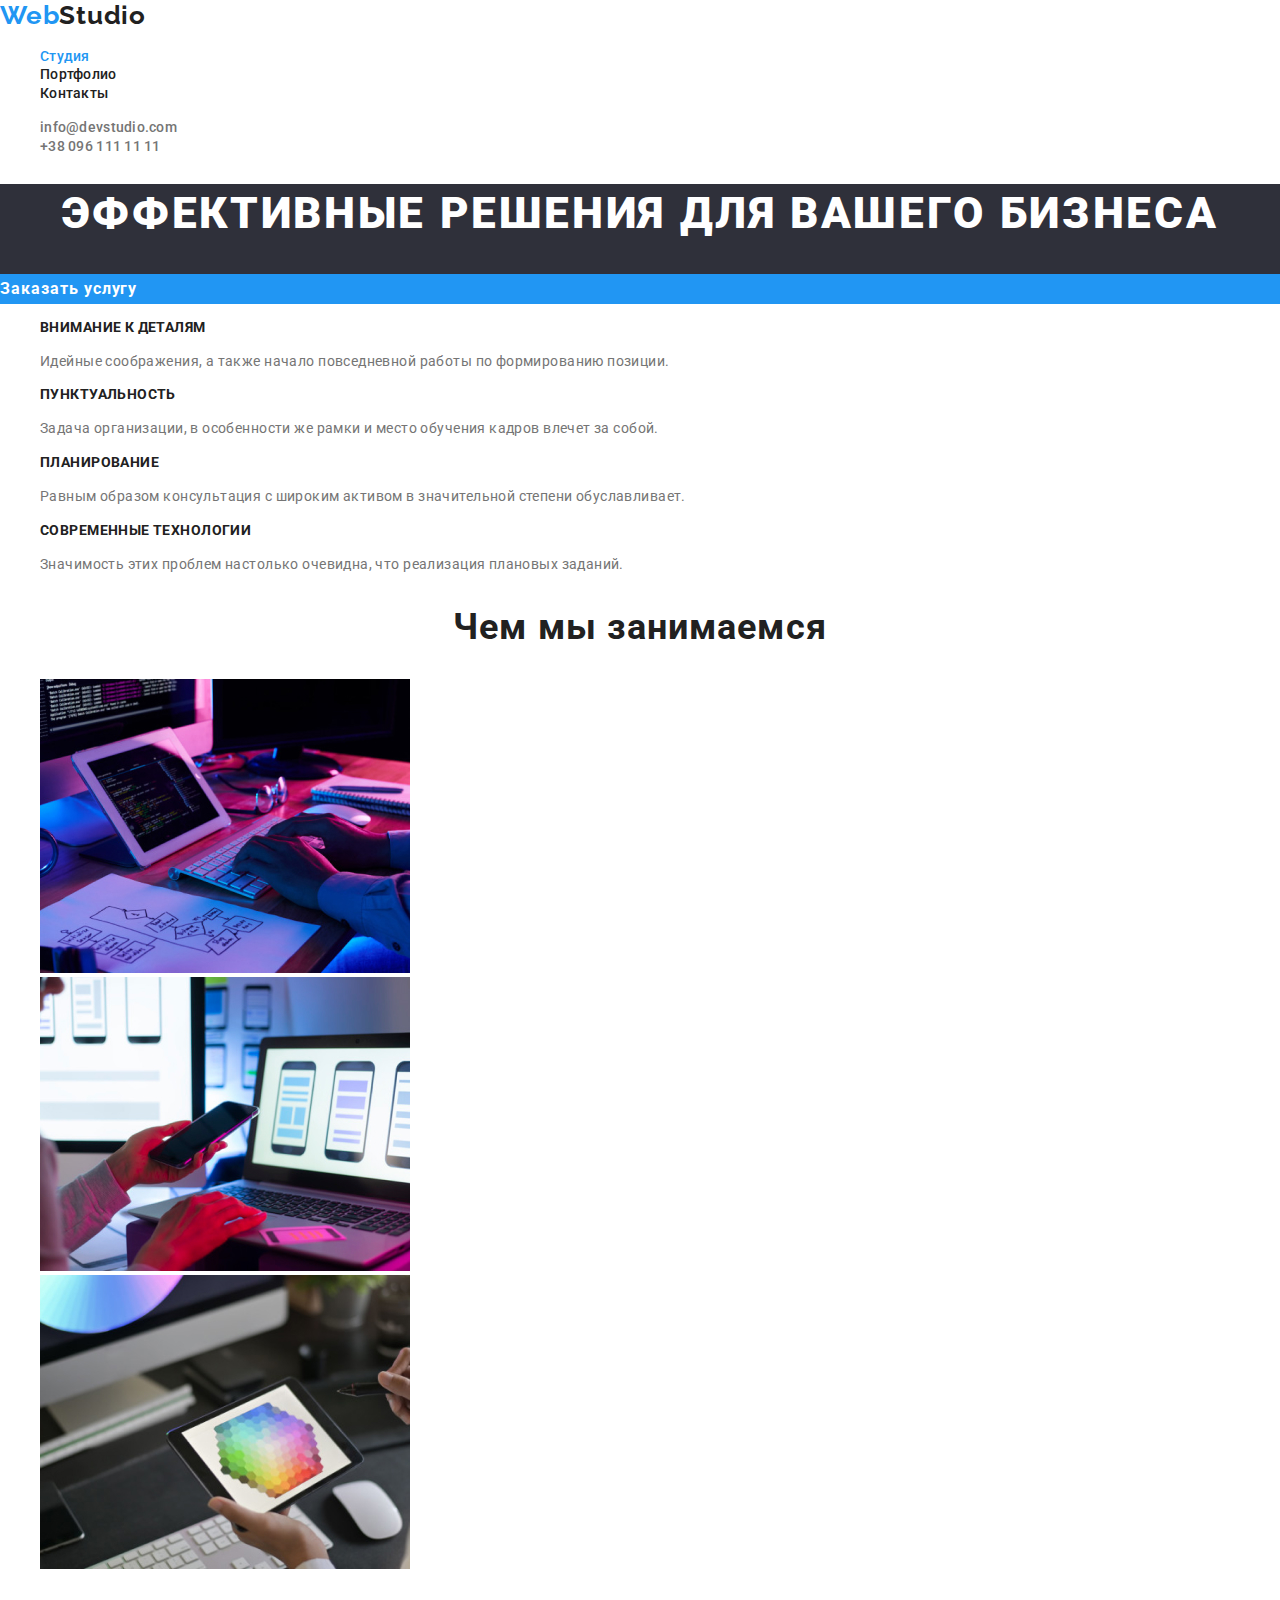
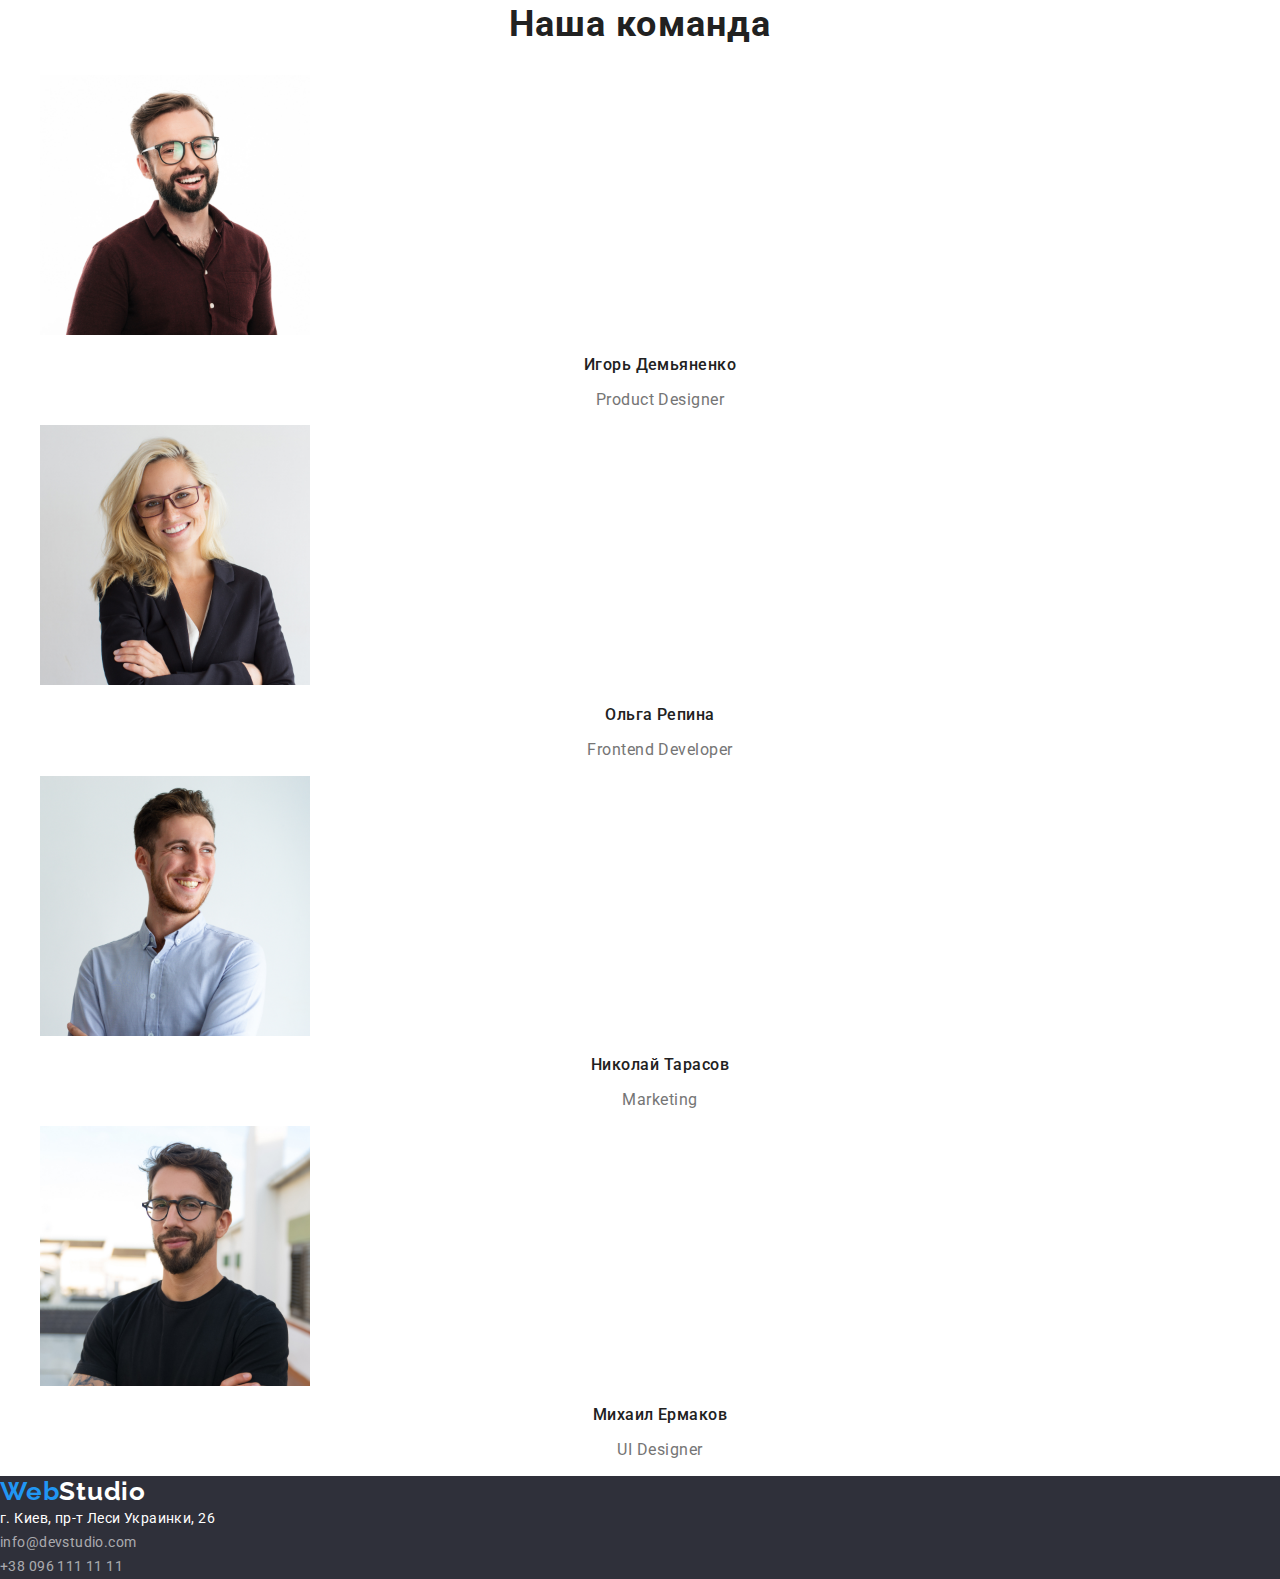
<file: index.html>
<!DOCTYPE html>
<html lang="ru">
<head>
    <link rel="stylesheet" href="https://cdnjs.cloudflare.com/ajax/libs/modern-normalize/1.0.0/modern-normalize.css">
    <link rel="preconnect" href="https://fonts.gstatic.com">
    <link rel="stylesheet" href="https://fonts.googleapis.com/css2?family=Raleway:wght@700&family=Roboto:wght@400;500;700;900&display=swap">
    <link rel="stylesheet" href="./css/styles.css">
    <meta charset="UTF-8">
    <meta name="viewport" content="width=device-width, initial-scale=1.0">
    <title>Document</title>
    
   
       </head>

<body>
    <header>
        <a href="./index.html" class="logo"><span class="start">Web</span><span class="finish">Studio</span></a>
                
        <nav>
        <ul class="site-nav"> 
            <li><a href="" class="link current">Студия</a></li>
            <li><a href="./portfolio.html" class="link">Портфолио</a></li>
            <li><a href="" class="link">Контакты</a></li>
        </ul> 
        </nav>

        <ul class="contacts-nav">
            <li><a href="mailto:info@devstudio.com" class="link">info@devstudio.com</a></li>
            <li><a href="tel:+380961111111" class="link">+38 096 111 11 11</a></li>
        </ul>  
    </header>

    <main>
        <div class="hero">
            <section class="section-hero">
                <h1 class="main-title">ЭФФЕКТИВНЫЕ РЕШЕНИЯ ДЛЯ ВАШЕГО БИЗНЕСА</h1>
                <a href="" class="button">Заказать услугу</a>
            </section>
        </div>

        <section class="section-first">
            <ul>
                <li><h3 class="title">Внимание к деталям</h3>  
                    <p class="text">Идейные соображения, а также начало повседневной работы по формированию позиции.</p>            
                </li>
                <li>
                    <h3 class="title">Пунктуальность</h3>
                    <p class="text">Задача организации, в особенности же рамки и место обучения кадров влечет за собой.</p>
                </li>
                <li>
                    <h3 class="title">Планирование</h3>
                    <p class="text">Равным образом консультация с широким активом в значительной степени обуславливает.</p>
                </li>
                <li>
                    <h3 class="title">Современные технологии</h3>
                    <p class="text">Значимость этих проблем настолько очевидна, что реализация плановых заданий.</p>
                </li>
            </ul>
        </section>

        <section class="section-second">
            <h2 class="title">Чем мы занимаемся</h2>
            <ul>
                <li>
                    <img src="./images/img1.jpg" width="370" alt="первая картинка">  
                </li>
                <li>
                    <img src="./images/img2.jpg" width="370" alt="вторая картинка">
                </li>
                <li>
                    <img src="./images/img3.jpg" width="370" alt="третья картинка">
                </li>
            </ul>
        </section>

        <section class="section-third">
            <h2 class="title">Наша команда</h2>
            <ul>
                <li>
                    <img src="./images/ИгорьДемьяненко.jpg" width="270" alt="Игорь Демьяненко">
                    <h3 class="name-title">Игорь Демьяненко</h3>
                    <p class="text-title">Product Designer</p>
                </li>
                <li>
                    <img src="./images/ОльгаРепина.jpg" width="270" alt="Ольга Репина">
                    <h3 class="name-title">Ольга Репина</h3>
                    <p class="text-title">Frontend Developer</p>
                </li>
                <li>
                    <img src="./images/НиколайТарасов.jpg" width="270" alt="Николай Тарасов">
                    <h3 class="name-title">Николай Тарасов</h3>
                    <p class="text-title">Marketing</p>
                </li>
                <li><img src="./images/МихаилЕрмаков.jpg" width="270" alt="Михаил Ермаков">
                    <h3 class="name-title">Михаил Ермаков</h3>
                    <p class="text-title">UI Designer</p>
                </li>
            </ul>
        </section>
    </main>
    <footer class="footer">
        <a href="./index.html" class="logo"><span class="start-footer">Web</span><span class="finish-footer">Studio</span></a>

        <address class="address">
            г. Киев, пр-т Леси Украинки, 26 <br>
            <a href="mailto:info@devstudio.com" class="link" >info@devstudio.com</a> <br>
            <a href="tel:+380961111111" class="link">+38 096 111 11 11</a>
        </address>
            
    </footer>
</body>
</html>
</file>
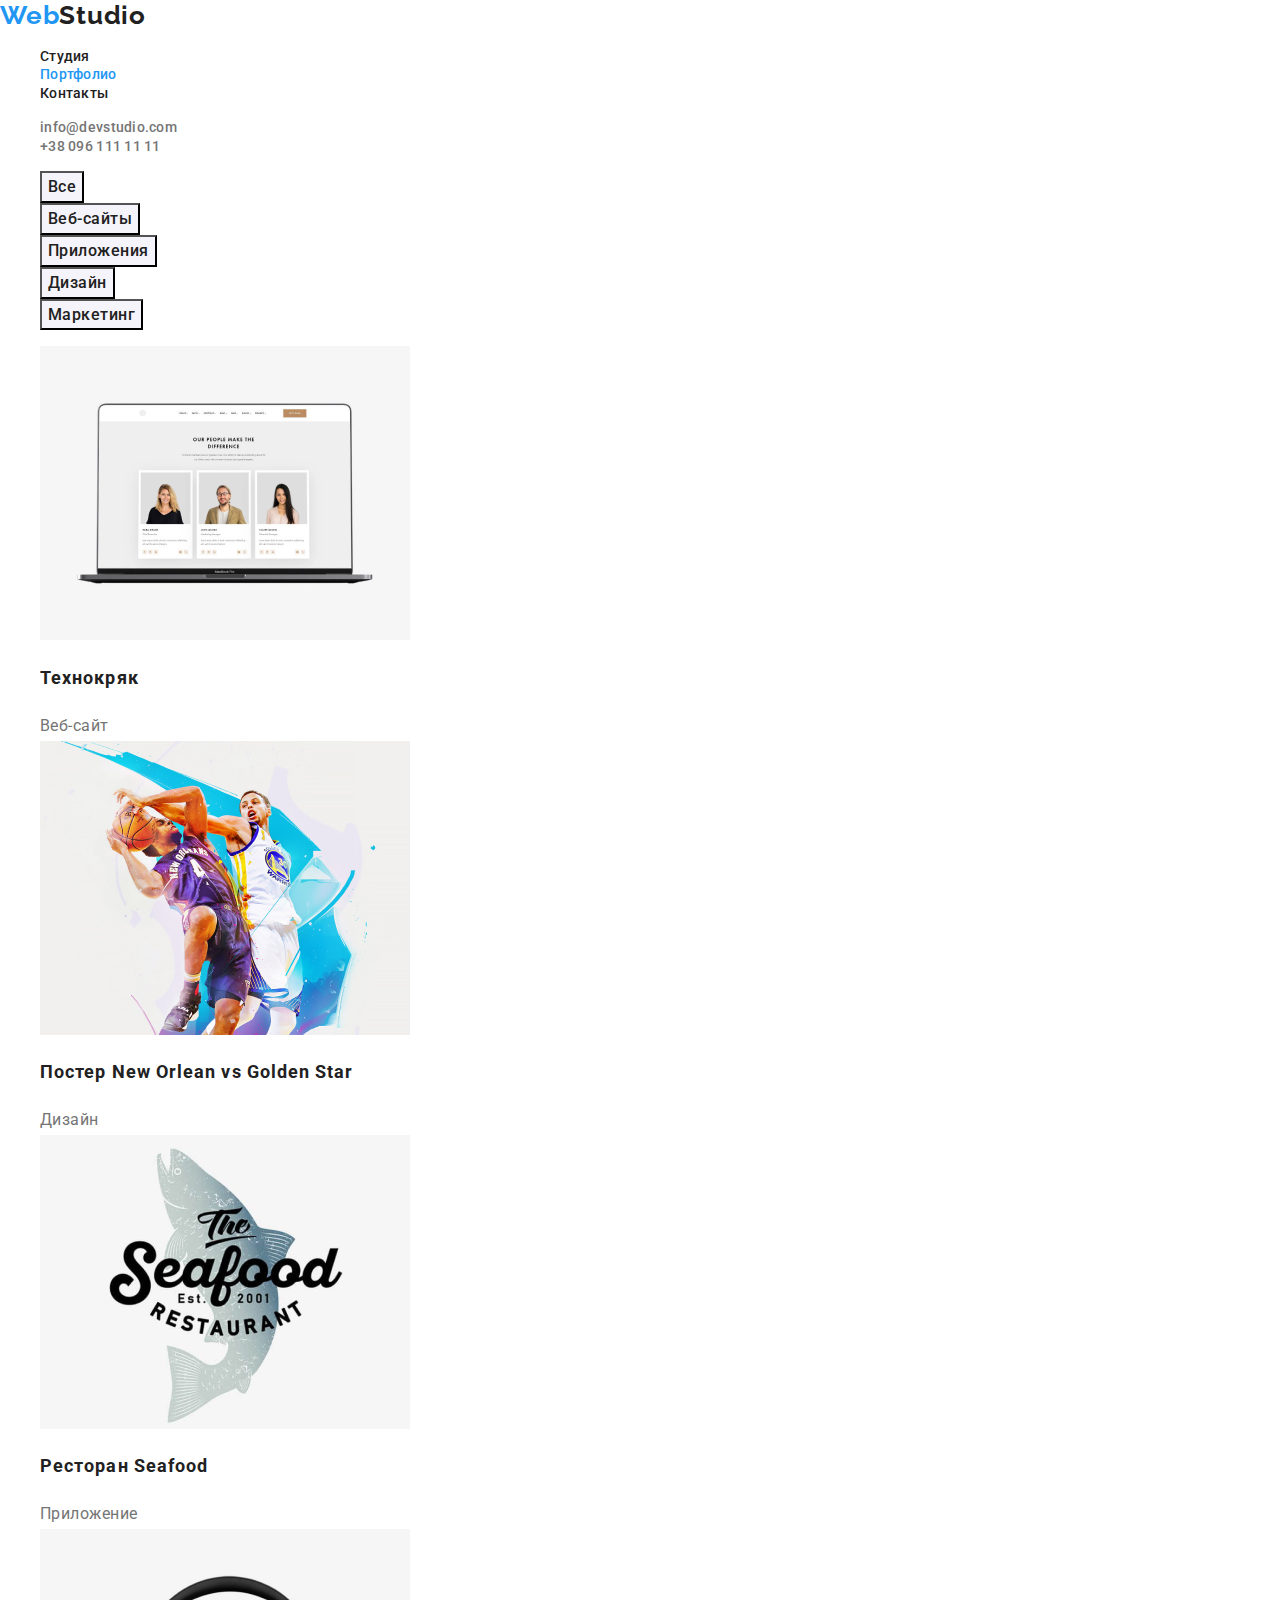
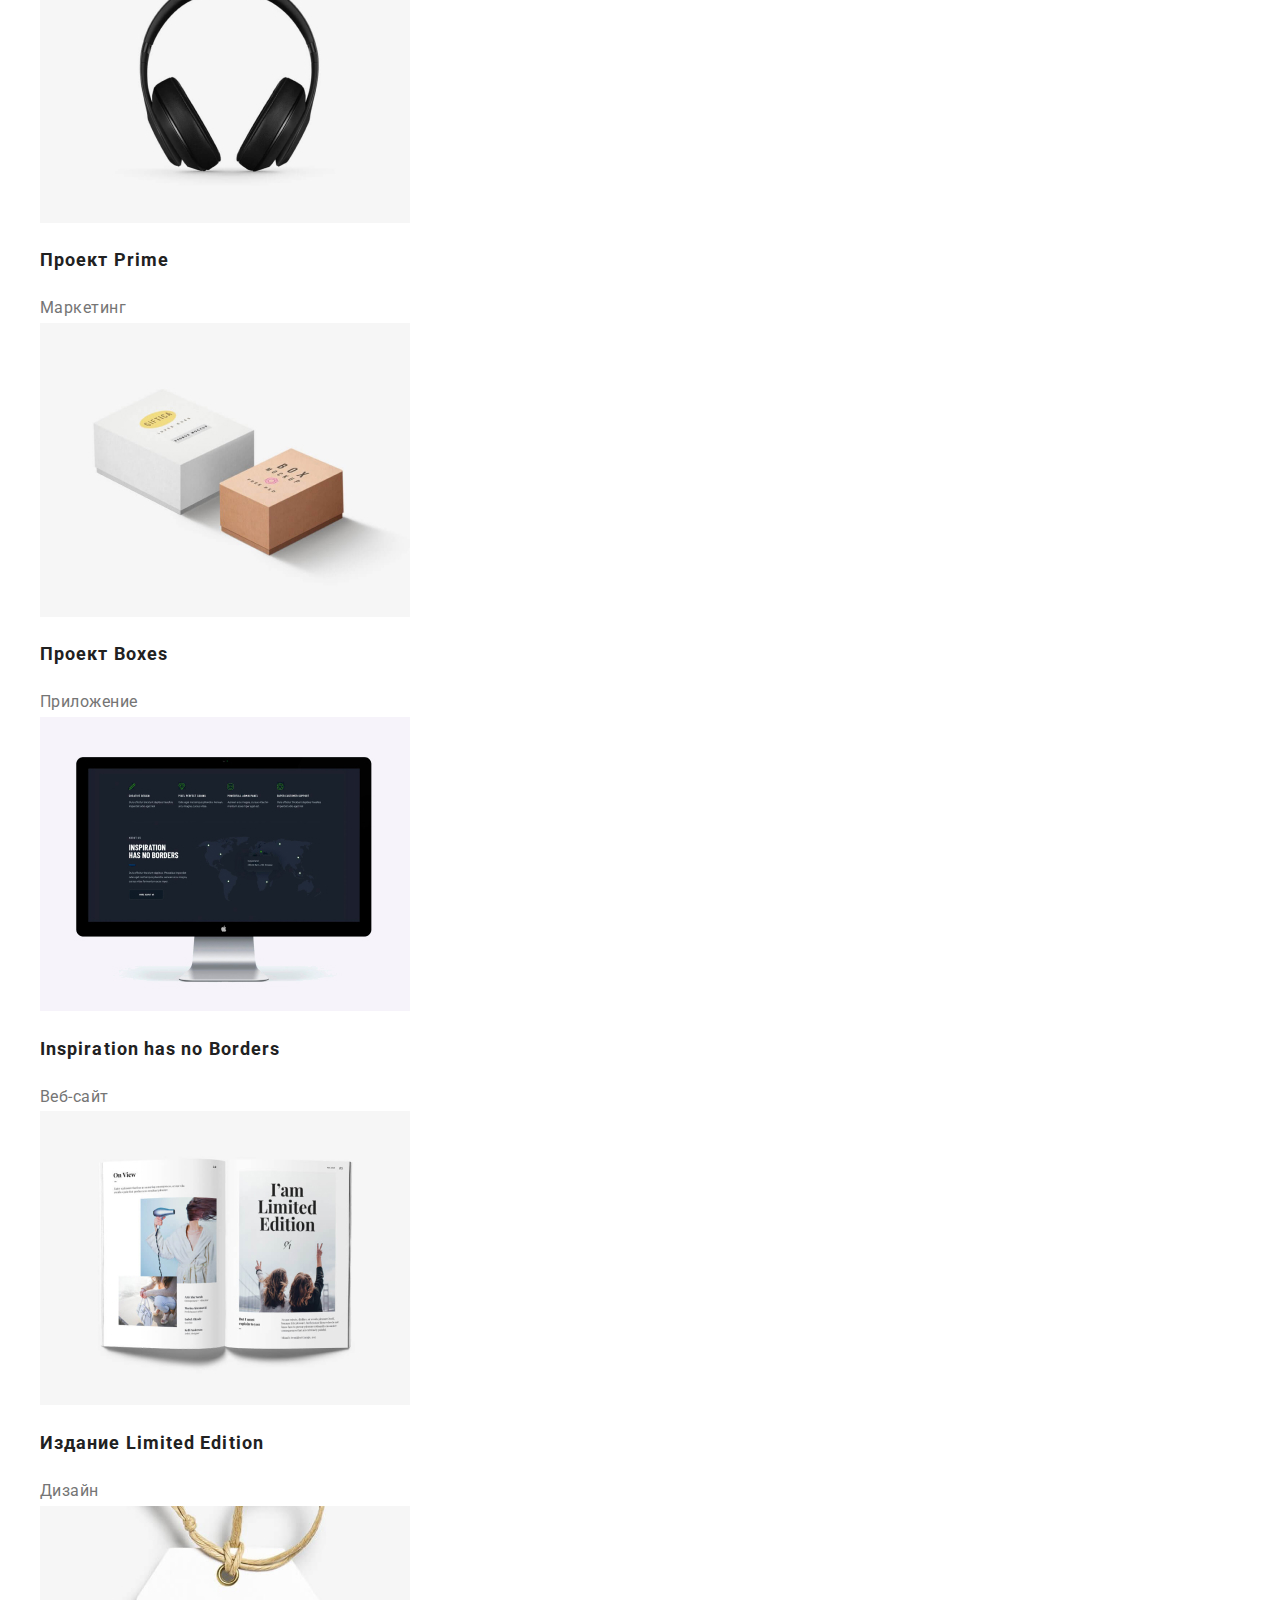
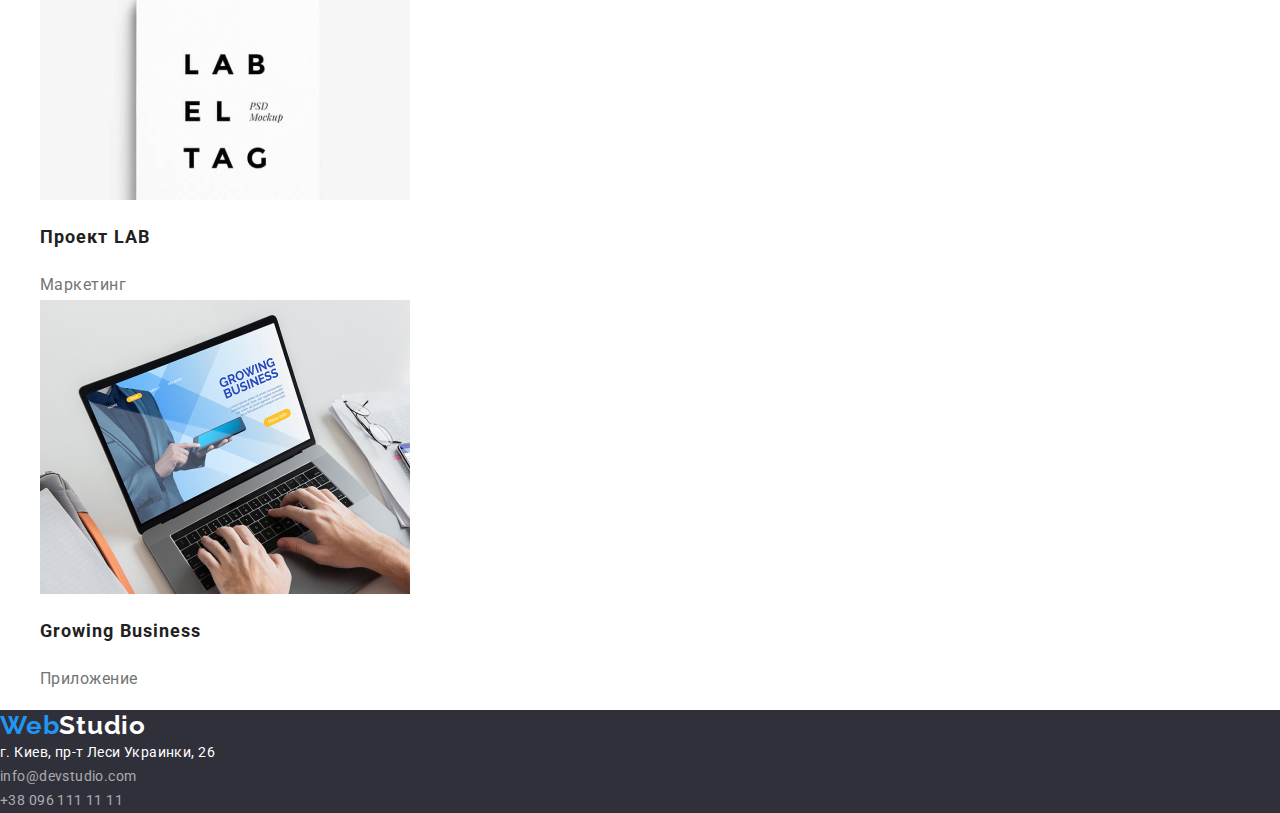
<file: portfolio.html>
<!DOCTYPE html>
<html lang="ru">

<head>
    <link rel="stylesheet" href="https://cdnjs.cloudflare.com/ajax/libs/modern-normalize/1.0.0/modern-normalize.css">
    <link rel="preconnect" href="https://fonts.gstatic.com">
    <link rel="stylesheet"
        href="https://fonts.googleapis.com/css2?family=Raleway:wght@700&family=Roboto:wght@400;500;700;900&display=swap">
    <link rel="stylesheet" href="./css/styles.css">
    <link rel="stylesheet" href="https://cdnjs.cloudflare.com/ajax/libs/modern-normalize/1.0.0/modern-normalize.css">
    <meta charset="UTF-8">
    <meta name="viewport" content="width=device-width, initial-scale=1.0">
    <title>Document</title>
        
</head>

<body>
    <header>
        <a href="./index.html" class="logo"><span class="start">Web</span><span class="finish">Studio</span></a>
        <nav>
            <ul class="site-nav">
                <li><a href="./index.html" class="link">Студия</a></li>
                <li><a href="./portfolio.html" class="link current">Портфолио</a></li>
                <li><a href="" class="link">Контакты</a></li>
            </ul>
        </nav>
    
        <ul class="contacts-nav">
            <li><a href="mailto:info@devstudio.com" class="link">info@devstudio.com</a></li>
            <li><a href="tel:+380961111111" class="link">+38 096 111 11 11</a></li>
        </ul>
    </header>

<main>
    
    <section class="section-futures">    

        <div class="button-link">
            <ul>
                <li><button class="button" type="button">Все</button></li>
                <li><button class="button" type="button">Веб-сайты</button></li>
                <li><button class="button" type="button">Приложения</button></li>
                <li><button class="button" type="button">Дизайн</button></li>
                <li><button class="button" type="button">Маркетинг</button></li>
            </ul>
        </div>

    <ul>
        <li>
            <img src="./images/tecknokriak.jpg" width="370" alt="">
            <h2 class="title">Технокряк</h2>
                <a href="" class="link">Веб-сайт</a>
        </li>
        <li>
            <img src="./images/poster.jpg" width="370" alt="">
            <h2 class="title">Постер New Orlean vs Golden Star</h2>
                <a href="" class="link">Дизайн</a>
        </li>
        <li>
            <img src="./images/restoran.jpg" width="370" alt="">
            <h2 class="title">Ресторан Seafood</h2>
                <a href="" class="link">Приложение</a>
        </li>
        <li>
            <img src="./images/projectprime.jpg" width="370" alt="">
            <h2 class="title">Проект Prime</h2>
                <a href="" class="link">Маркетинг</a>
        </li>
        <li>
            <img src="./images/projectboxes.jpg" width="370" alt="">
            <h2 class="title">Проект Boxes</h2>
                <a href="" class="link">Приложение</a>
        </li>
        <li>
            <img src="./images/inspiration.jpg" width="370" alt="">
            <h2 class="title">Inspiration has no Borders</h2>
                <a href="" class="link">Веб-сайт</a>
        </li>
        <li>
            <img src="./images/limited.jpg" width="370" alt="">
            <h2 class="title">Издание Limited Edition</h2>
                <a href="" class="link">Дизайн</a>
        </li>
        <li>
            <img src="./images/lab.jpg" width="370" alt="">
            <h2 class="title">Проект LAB</h2>
                <a href="" class="link">Маркетинг</a>
        </li>
        <li>
            <img src="./images/growing.jpg" width="370" alt="">
            <h2 class="title">Growing Business</h2>
                <a href="" class="link">Приложение</a>
        </li>
    </ul>
</section>

</main>

        <footer class="footer">
            <a href="./index.html" class="logo"><span class="start-footer">Web</span><span
                    class="finish-footer">Studio</span></a>
        
            <address class="address">
                г. Киев, пр-т Леси Украинки, 26 <br>
                <a href="mailto:info@devstudio.com" class="link">info@devstudio.com</a> <br>
                <a href="tel:+380961111111" class="link">+38 096 111 11 11</a>
            </address>
        
        </footer>
    </body>

    </html>
</file>
<file: css/styles.css>
/* прозрачный текст мейл и телефон 
в футере rgba(255, 255, 255, 0.6)  */

:root {
  --primary-text-color: #212121;
  --secondary-text-color: #757575;
  --text-color-white: #ffffff;
  --text-color-blue: #2196f3;
  --text-address: rgba(255, 255, 255, 0.6);
  --bg-color-blue: #2196f3;
  --bg-color-white: #ffffff;
  --bg-color-black: #2f303a;
}

body {
  background-color: var(--bg-color-white);
  color: var(--primary-text-color);
  font-family: Roboto, sans-serif;
  font-style: normal;
}
a {
  text-decoration: none;
}
ul {
  list-style: none;
}
.logo {
  font-family: Raleway;
  font-style: normal;
  font-weight: 700;
  font-size: 26px;
  line-height: 1.19;
  letter-spacing: 0.03em;
  color: var(--primary-text-color);
}
.start {
  color: var(--text-color-blue);
}
.finish {
  color: var(--primary-text-color);
}
.start-footer {
  color: var(--text-color-blue);
}
.finish-footer {
  color: var(--text-color-white);
}
/* Главная навигация */
.site-nav .link {
  font-family: Roboto;
  font-style: normal;
  font-weight: 500;
  font-size: 14px;
  line-height: 1.14px;
  letter-spacing: 0.02em;
  color: var(--primary-text-color);
}
.site-nav .link.current {
  color: var(--text-color-blue);
}
.link:hover {
  color: var(--text-color-blue);
}
.link:focus {
  color: var(--text-color-blue);
}
.contacts-nav .link {
  font-family: Roboto;
  font-style: normal;
  font-weight: 500;
  font-size: 14px;
  line-height: 1.14px;
  letter-spacing: 0.02em;
  color: var(--secondary-text-color);
}
.contacts-nav .link:hover {
  color: var(--text-color-blue);
}
.contacts-nav .link:focus {
  color: var(--text-color-blue);
}

/* Секция Герой */
.hero {
  background-color: var(--bg-color-black);
}
.section-hero .main-title {
  font-family: Roboto;
  font-style: normal;
  font-weight: 900;
  font-size: 44px;
  line-height: 1.36;
  text-align: center;
  letter-spacing: 0.06em;
  text-transform: uppercase;
  color: var(--text-color-white);
}
.hero .button {
  font-family: Roboto;
  font-style: normal;
  font-weight: 700;
  font-size: 16px;
  line-height: 1.87;
  display: flex;
  align-items: center;
  text-align: center;
  letter-spacing: 0.06em;
  background-color: var(--bg-color-blue);
  color: var(--text-color-white);
}

.section-first .text {
  font-family: Roboto;
  font-style: normal;
  font-weight: 400;
  font-size: 14px;
  line-height: 1.71;
  letter-spacing: 0.03em;
  color: var(--secondary-text-color);
}
.section-first .title {
  font-family: Roboto;
  font-style: normal;
  font-weight: 700;
  font-size: 14px;
  line-height: 1.14;
  letter-spacing: 0.03em;
  text-transform: uppercase;
}
.section-second .title {
  font-family: Roboto;
  font-style: normal;
  font-weight: 700;
  font-size: 36px;
  line-height: 1.16;
  text-align: center;
  letter-spacing: 0.03em;
}
.section-third .title {
  font-family: Roboto;
  font-style: normal;
  font-weight: 700;
  font-size: 36px;
  line-height: 1.16;
  text-align: center;
  letter-spacing: 0.03em;
}
.section-third .name-title {
  font-family: Roboto;
  font-style: normal;
  font-weight: 500;
  font-size: 16px;
  line-height: 1.18;
  text-align: center;
  letter-spacing: 0.03em;
}
.section-third .text-title {
  font-family: Roboto;
  font-style: normal;
  font-weight: 400;
  font-size: 16px;
  line-height: 1.18;
  text-align: center;
  letter-spacing: 0.03em;
  color: var(--secondary-text-color);
}
/* Футер */
.footer {
  background-color: var(--bg-color-black);
}
.address {
  font-family: Roboto;
  font-style: normal;
  font-weight: 400;
  font-size: 14px;
  line-height: 1.71;
  letter-spacing: 0.03em;
  background-color: var(--bg-color-black);
  color: var(--text-color-white);
}
.address .link {
  color: var(--text-address);
}
.address .link:hover {
  color: var(--text-color-blue);
}
.address .link:focus {
  color: var(--text-color-blue);
}

/* Портфолио */
.section-futures .link {
  color: var(--secondary-text-color);
}
.section-futures .link:hover {
  color: var(--text-color-blue);
}
.section-futures .link:focus {
  color: var(--text-color-blue);
}

.button-link .button {
  font-family: Roboto;
  font-style: normal;
  font-weight: 500;
  font-size: 16px;
  line-height: 1.62;
  text-align: center;
  letter-spacing: 0.03em;
  background-color: #f5f4fa;
  color: var(--primary-text-color);
}
.button-link .button:focus {
  background-color: var(--bg-color-blue);
  color: var(--text-color-white);
}
.button-link .button:hover {
  background-color: var(--bg-color-blue);
  color: var(--text-color-white);
}
.section-futures .title {
  font-family: Roboto;
  font-style: normal;
  font-weight: 700;
  font-size: 18px;
  line-height: 2;
  letter-spacing: 0.06em;
}
.section-futures .link {
  font-family: Roboto;
  font-style: normal;
  font-weight: 400;
  font-size: 16px;
  line-height: 1.87;
  letter-spacing: 0.03em;
}
</file>
